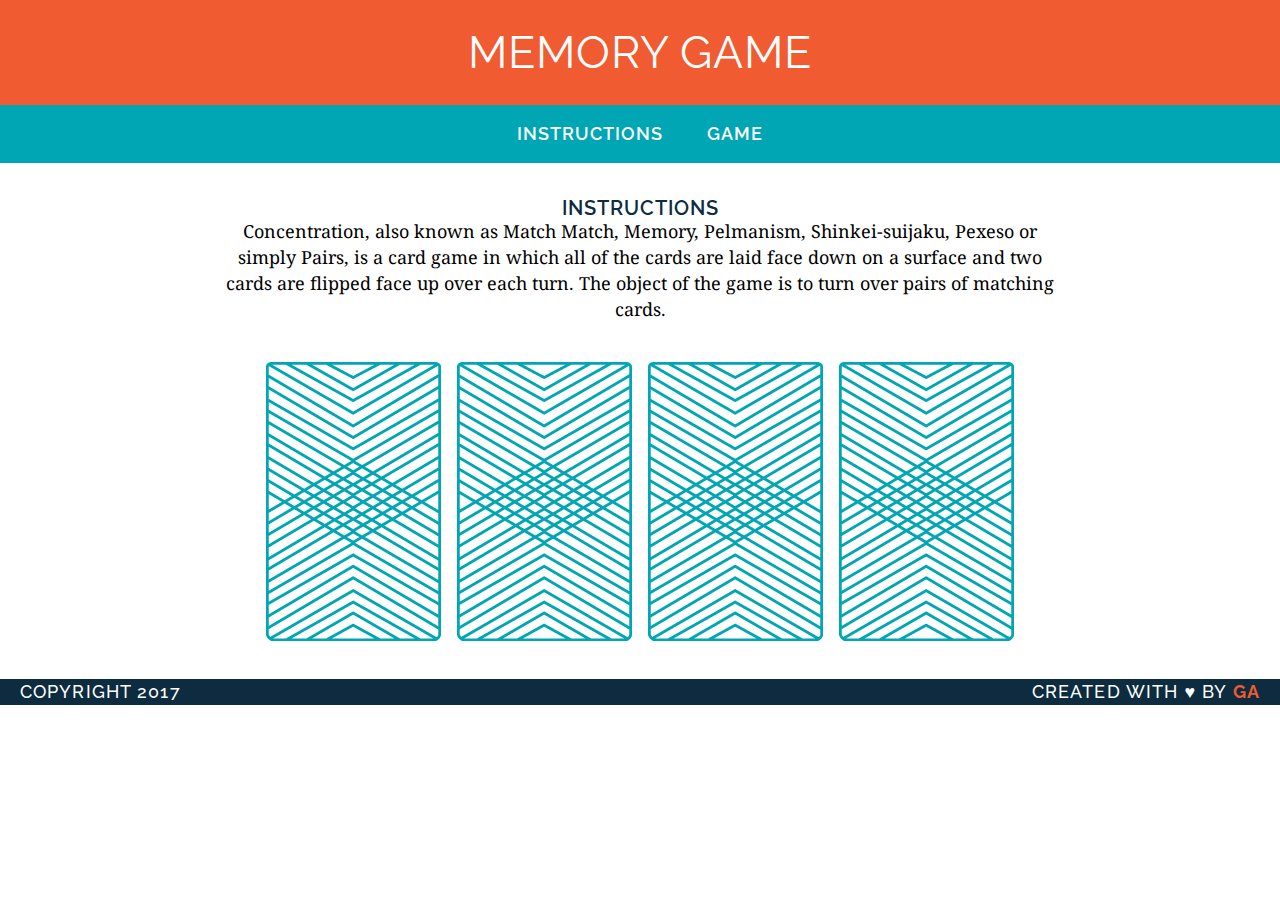
<file: memory_game/index.html>
<!DOCTYPE html>
<html>
  <head>
      <title>Memory Card Game</title>
   <link href="https://fonts.googleapis.com/css?family=Droid+Serif|Raleway:400,500,600,700"
      rel="stylesheet">
   <link href="css/reset.css" rel="stylesheet" type="text/css">
   <link href="css/style.css" rel="stylesheet" type="text/css">
  </head>

  <body>
    <header>
        <h1>Memory Game</h1>
    </header>
        <nav>
            <a href="#">Instructions</a>
            <a href="#">Game</a>
        </nav>

 <main>
    <h2>Instructions</h2>
      <p>Concentration, also known as Match Match,
        Memory, Pelmanism, Shinkei-suijaku, Pexeso
        or simply Pairs, is a card game in which all
        of the cards are laid face down on a surface
        and two cards are flipped face up over each
        turn. The object of the game is to turn over
        pairs of matching cards.</p>

<div id="game-board" class="board clearfix"></div>

  </main>


<footer class="clearfix">
<p class="copyright">Copyright 2017</p>

<p class="message">Created with &hearts; by <span class="name">GA</span></p>
</footer>

<script src="js/main.js"></script>
  </body>
</html>
</file>
<file: memory_game/css/style.css>
body {
      text-align: center;
      margin: 0;
}

h1, h2, a {
      text-transform:uppercase;
}

h1 {
      font-family: Raleway;
      letter-spacing: 1px;
      font-weight: 400;
      font-size: 45px;
      margin: 0;
}

header {
    background-color: #F15B31;
    color: #FFFFFF;
    padding: 30px 20px;
}

nav {
      background-color: #00A6B3;
      padding: 20px 0;

}

a {
     color: #FFFFFF;
     text-decoration: none;
     font-family: Raleway;
     letter-spacing: 1px;
     font-weight: 600;
     font-size: 18px;
     margin: 0 20px;
     border-bottom: 2px solid transparent;
}

main {
        width: 850px;
        margin: 35px auto;
}

h2 {
      font-family: Raleway;
      color: #0D2C40;
      letter-spacing: 1px;
      font-weight: 600;
      font-size: 20px;
}

p {
      font-family: "Droid Serif";
      line-height: 26px;
      font-size: 18px;
}

img {
        margin: 40px 8px 0;
}

footer {
          text-transform: uppercase;
          padding: 0 20px;
          background-color: #0D2C40;
          color: white;
          font-size: 14px;
          letter-spacing: .08em;
          font-weight: 500;
}

.copyright {
            font-family: Raleway;
            float: left;
}

.message {
            font-family: Raleway;
            float: right;
}

.clearfix:after {
      visibility: hidden;
      display: block;
      content: " ";
      clear: both;
      height: 0;
      font-size: 0;
}

.name {
        color: #F15B31;
        font-weight: 700;
}

a:hover {
          border-color: white;
}
</file>
